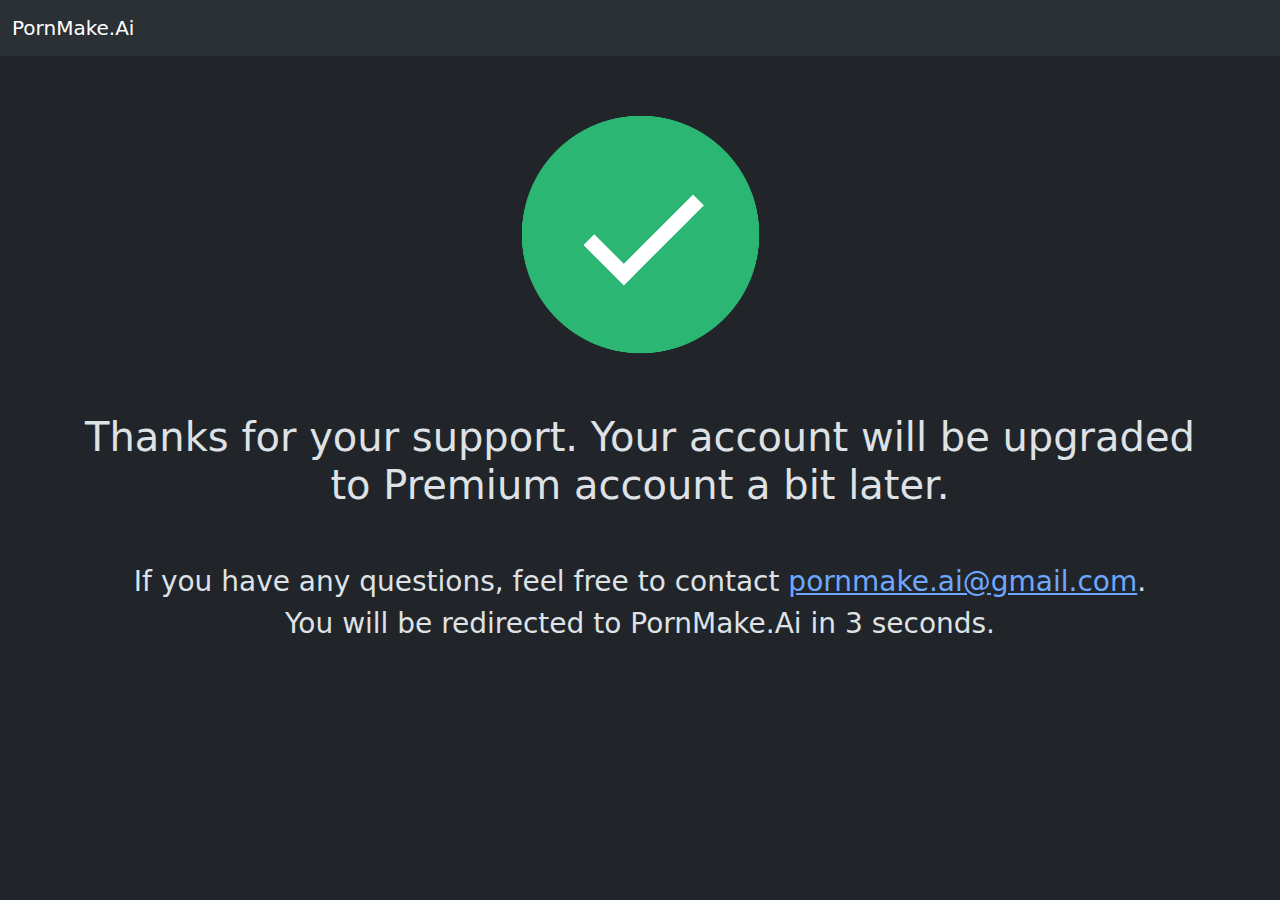
<file: redirect.html>
<!DOCTYPE html>
<html data-bs-theme="dark">

<head>
    <title>
        Thanks for your support
    </title>
    <meta charset="utf-8">
    <meta name="viewport" content="width=device-width, initial-scale=1, shrink-to-fit=no">
    <link href="https://cdn.jsdelivr.net/npm/bootstrap@5.3.0-alpha1/dist/css/bootstrap.min.css" rel="stylesheet">
    <script src="https://cdn.jsdelivr.net/npm/bootstrap@5.3.0-alpha1/dist/js/bootstrap.bundle.min.js"></script>

    <meta name="robots" content="noindex">
</head>

<body>

    <nav class="navbar navbar-expand-lg bg-body-tertiary mb-5">
        <div class="container-fluid">
            <a class="navbar-brand" href='https://pornmake.ai'>PornMake.Ai</a>
            <button class="navbar-toggler" type="button" data-bs-toggle="collapse" data-bs-target="#navbarNav"
                aria-controls="navbarNav" aria-expanded="false" aria-label="Toggle navigation">
                <span class="navbar-toggler-icon"></span>
            </button>
        </div>
    </nav>

    <div class="container" style="text-align: center;">
        <div class="row mb-5 d-flex justify-content-center">
            <img class="col-3"
                src="[data-uri]">
        </div>

        <div class="row mb-5">
            <h1>Thanks for your support. Your account will be upgraded to Premium account a bit later. </h1>
        </div>

        <div class="row mb-5">
            <h3>If you have any questions, feel free to contact <a href="mailto:pornmake.ai@gmail.com">pornmake.ai@gmail.com</a>.</h3>
            <h3> You will be redirected to PornMake.Ai in 3 seconds.</h3>
        </div>

    </div>

    <script>
        window.onload = function () {
            window.setInterval(() => {
                location.href = "https://pornmake.ai"
            }, 3000)
        }
    </script>
</body>
</file>
